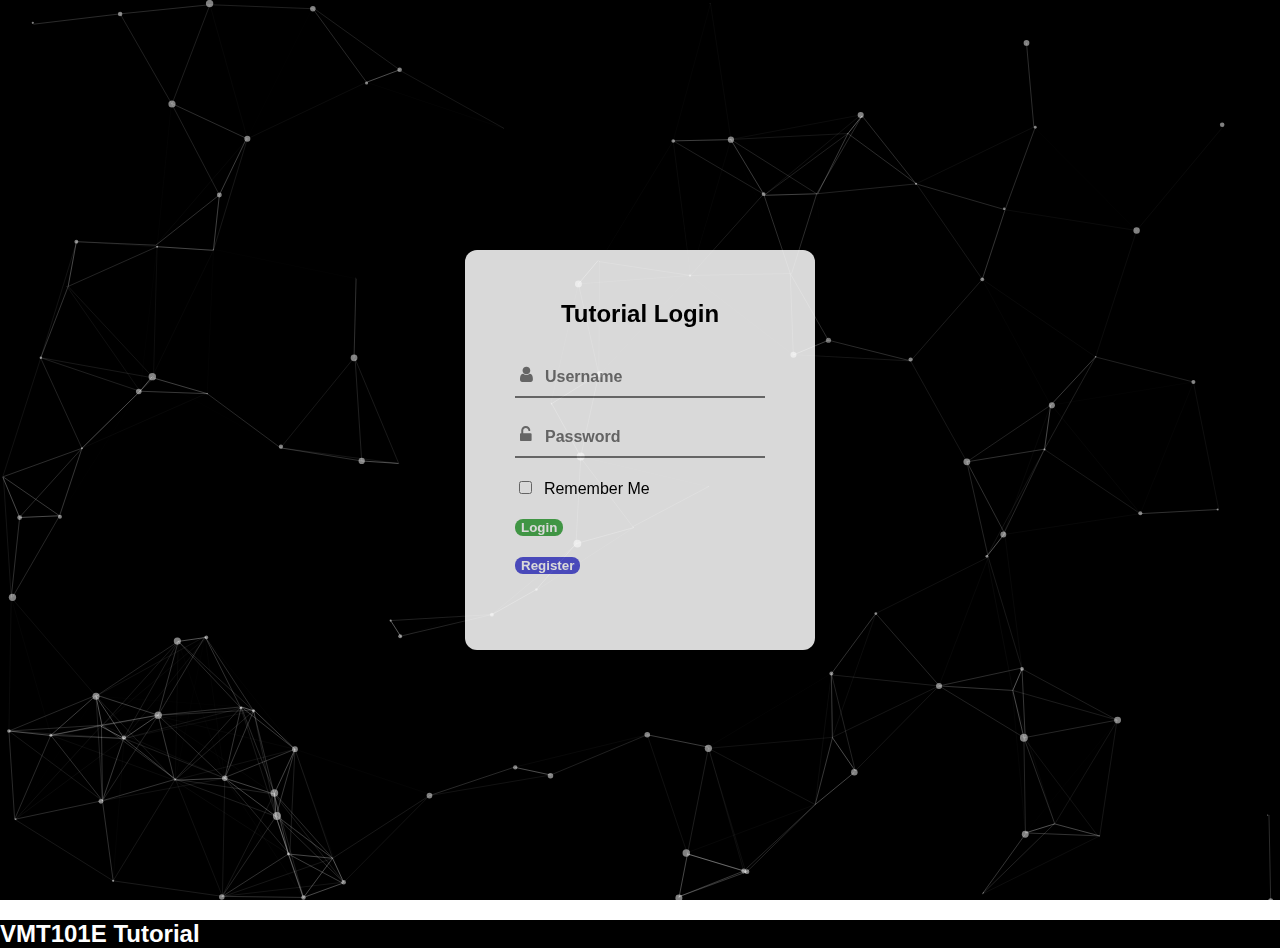
<file: index.html>
<!DOCTYPE html>
<html lang="en">

<head>
    <meta charset="UTF-8" />
    <meta name="viewport" content="width=device-width, initial-scale=1.0" />
    <link rel="stylesheet" href="https://stackpath.bootstrapcdn.com/bootstrap/4.1.3/css/bootstrap.min.css" integrity="sha384-MCw98/SFnGE8fJT3GXwEOngsV7Zt27NXFoaoApmYm81iuXoPkFOJwJ8ERdknLPMO" crossorigin="anonymous">
    <link rel="stylesheet" href="https://stackpath.bootstrapcdn.com/font-awesome/4.7.0/css/font-awesome.min.css" integrity="sha384-wvfXpqpZZVQGK6TAh5PVlGOfQNHSoD2xbE+QkPxCAFlNEevoEH3Sl0sibVcOQVnN" crossorigin="anonymous">
    <link rel="stylesheet" href="css/global.css">
    <script>
      if(localStorage.getItem('rememberMe') == 1) {
        location.href = 'home.html';
      }
    </script>
    <title>Tutorial</title>
</head>

<body>
    <div id="particles-js" class="container-fluid"></div>
    <h2 class="vmt text-center font-weight-bold">VMT101E Tutorial</h2>
    <div class="form">
       <form>
         <h2>Tutorial Login</h2>
         <div id="error"></div>
         <div class="input-box">
           <i class="fa fa-user"></i>
           <input type="text" name="username" placeholder="Username" id="username" required>
         </div>
         <div class="input-box">
          <i class="fa fa-unlock-alt"></i>
          <input type="password" name="password" placeholder="Password" id="password" required>
        </div>
          <input type="checkbox" id="remember_me">&nbsp;&nbsp;Remember Me</input>
        <div class="input-box"> 
            <button type="button" class="btn1 btn btn-primary btn-block" onclick="login()">Login</button>
        </div>
        <div class="input-box"> 
            <button type="button" class="btn2 btn btn-primary btn-block" onclick="register()">Register</button>
        </div>
       </form>

</body>

<!-- JavaScripts -->
<script src="https://code.jquery.com/jquery-3.3.1.slim.min.js" integrity="sha384-q8i/X+965DzO0rT7abK41JStQIAqVgRVzpbzo5smXKp4YfRvH+8abtTE1Pi6jizo" crossorigin="anonymous"></script>
<script src="https://cdnjs.cloudflare.com/ajax/libs/popper.js/1.14.3/umd/popper.min.js" integrity="sha384-ZMP7rVo3mIykV+2+9J3UJ46jBk0WLaUAdn689aCwoqbBJiSnjAK/l8WvCWPIPm49" crossorigin="anonymous"></script>
<script src="https://stackpath.bootstrapcdn.com/bootstrap/4.1.3/js/bootstrap.min.js" integrity="sha384-ChfqqxuZUCnJSK3+MXmPNIyE6ZbWh2IMqE241rYiqJxyMiZ6OW/JmZQ5stwEULTy" crossorigin="anonymous"></script>
<script type="text/javascript" src="js/authentication.js"></script>
<script type="text/javascript" src="js/particles.js"></script>
<script type="text/javascript" src="js/app.js"></script>

</html>
</file>
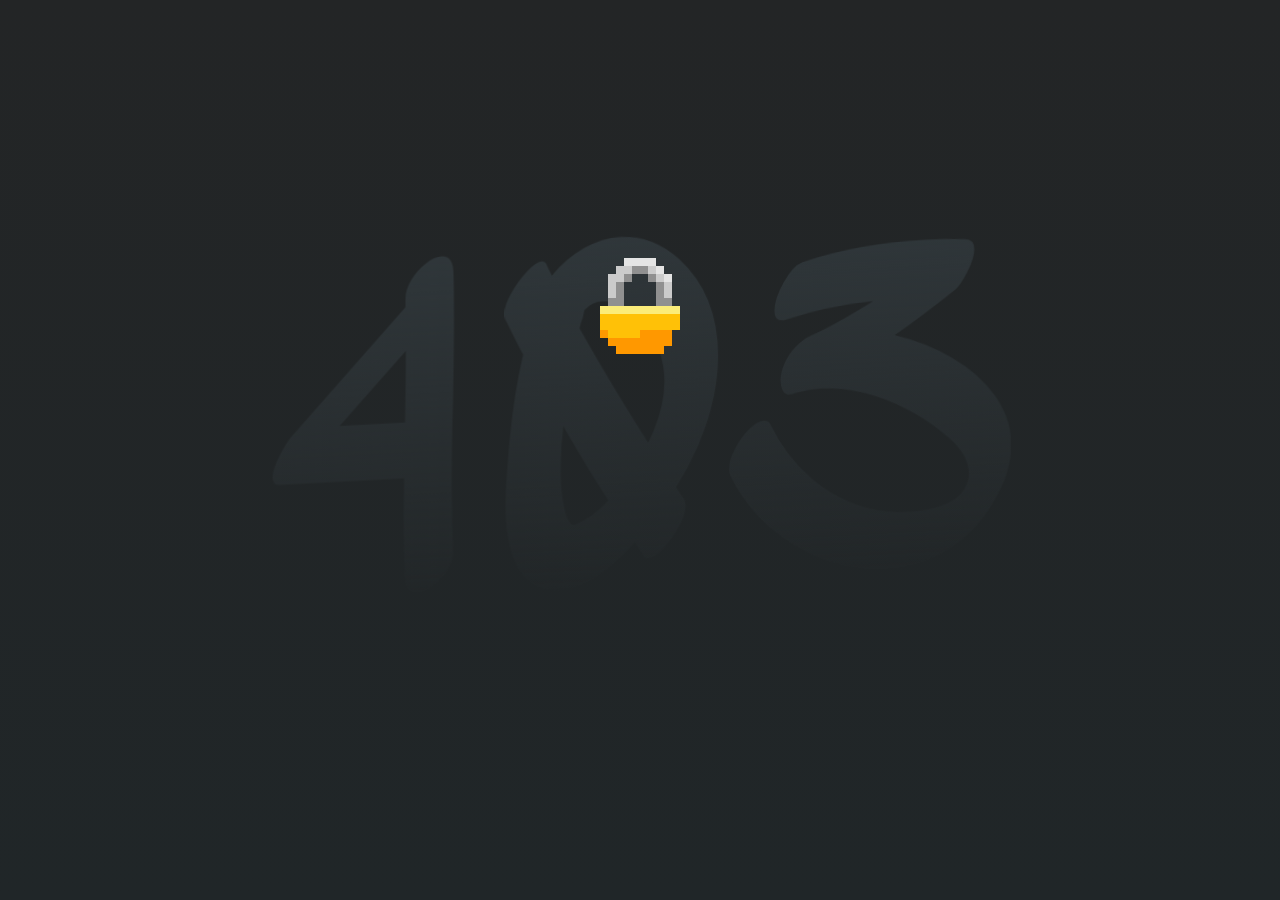
<file: error403.html>
<!DOCTYPE html>
<html lang="en">
<head>
    <meta charset="UTF-8">
    <meta name="viewport" content="width=device-width, initial-scale=1.0">
    <link rel="stylesheet" href="css/error-style.css">
    <title>Document</title>
</head>
<body>
    <div class="scene">
        <div class="overlay"></div>
        <div class="overlay"></div>
        <div class="overlay"></div>
        <div class="overlay"></div>
        <span class="bg-403">403</span>
        <div class="text">
          <span class="hero-text"></span>
          <span class="msg">can't let <span>you</span> in.</span>
          <span class="support">
            <span>unexpected?</span>
            <a href="mailto:iqraramin@student.usm.my" target="_blank">contact support</a>
          </span>
        </div>
        <div class="lock"></div>
      </div>
</body>
</html>
</file>
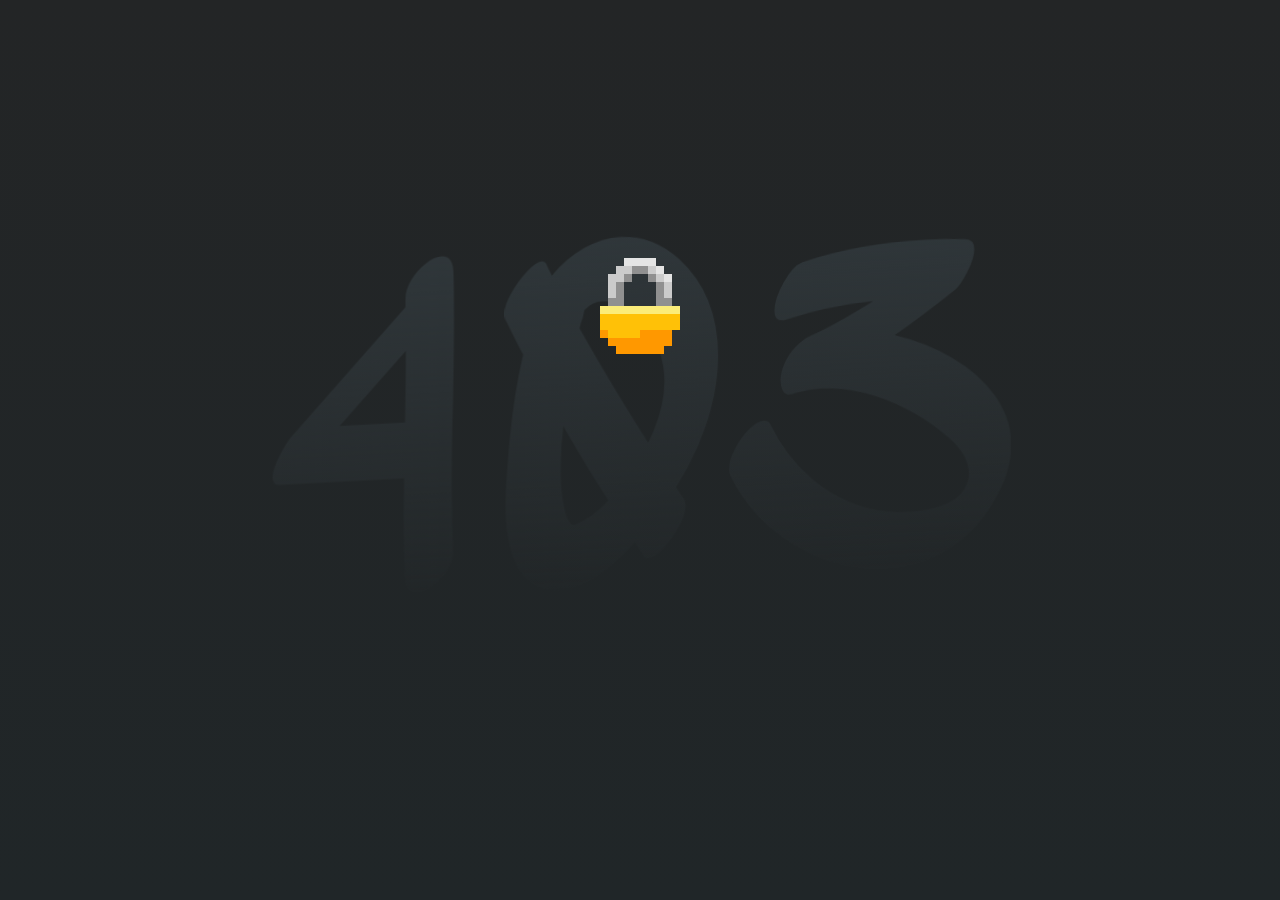
<file: home.html>
<!DOCTYPE html>
<html lang="en">
  <head>
    <link
      href="https://fonts.googleapis.com/css?family=Roboto+Condensed:300,300i,400,400i,700i"
      rel="stylesheet"
    />
    <link rel="stylesheet" href="css/bootstrap.min.css" />
    <link rel="stylesheet" href="css/style.css" />
    <title>Split</title>
    <script>
        if(localStorage.getItem('myUser') == null) {
            location.href = 'error403.html';
        }
    </script>
  </head>
  <body>
    <div class="content-container">
      <div id="splitlayout" class="splitlayout">
        <div class="intro">
          <div class="side side-left">
            <div class="intro-content">
              <div class="profile">
                <img src="images/HTML5.png" alt="profile1" />
              </div>
              <br /><br />
              <h1><span>HTML </span><span>Markup Language</span></h1>
            </div>
            <div class="overlay"></div>
          </div>
          <div class="side side-right">
            <div class="logout">
                <label>Logged in as:</label> 
                <b><label id="user"></label>&nbsp;</b></label>(<a href="index.html" id="logout">LOGOUT</a>)
            </div>
            <div class="intro-content">
              <div class="profile">
                <img src="images/JS.png" alt="profile2" />
              </div>
              <br /><br />
              <h1><span>JavaScript</span><span>Scripting Language</span></h1>
            </div>
            <div class="overlay"></div>
          </div>
        </div>
        <!-- /intro -->
        <div class="page page-right">
          <div class="page-inner">
            <section id="js">
              <h2>Scripting Language</h2>
              <p>
                <b>JavaScript</b>, often abbreviated as <b>JS</b>, is a <i>scripting language</i>
                that conforms to the ECMAScript specification. JavaScript is
                high-level, often just-in-time compiled, and multi-paradigm. It
                has curly-bracket syntax, dynamic typing, prototype-based
                object-orientation, and first-class functions. (<a
                  href="https://en.wikipedia.org/wiki/JavaScript"
                  target="_blank"
                  >wikipedia</a
                >)
              </p>
              <br/>
              <div class="iframe-container">
                <iframe
                  class="responsive-iframe"
                  src="https://www.youtube.com/embed/OSWppEa2Zac"
                ></iframe>
              </div>
              <br/>


            </section>
          </div>
          <!-- /page-inner -->
        </div>
        <!-- /page-right -->
        <div class="page page-left">
          <div class="page-inner">
            <section>
              <h2>Markup Language</h2>
              <p>
                <b>Hypertext Markup Language</b> (<b>HTML</b>) is the standard <i>markup language</i> 
                for documents designed to be displayed in a web browser. It can
                be assisted by technologies such as Cascading Style Sheets (CSS)
                and scripting languages such as JavaScript. (<a
                  href="https://en.wikipedia.org/wiki/HTML"
                  target="_blank"
                  >wikipedia</a
                >)
              </p>
              <br />
              <div class="iframe-container">
                <iframe
                  class="responsive-iframe"
                  src="https://www.youtube.com/embed/u0OeZfIfBRI"
                ></iframe>
              </div>
              <br />
              <p>
                HTML has many versions before the final release (HTML5), they
                are listed in the following table with their release date:
              </p>
              <div class="table-responsive">
                <table class="table table-sm">
                  <thead class="thead-dark">
                    <tr>
                      <th scope="col">#</th>
                      <th scope="col">Version</th>
                      <th scope="col">Year</th>
                    </tr>
                  </thead>
                  <tbody>
                    <tr>
                      <th scope="row">1</th>
                      <td>HTML 1.0</td>
                      <td>1993</td>
                    </tr>
                    <tr>
                      <th scope="row">2</th>
                      <td>HTML 2.0</td>
                      <td>1995</td>
                    </tr>
                    <tr>
                      <th scope="row">3</th>
                      <td>HTML 3.0</td>
                      <td>1997</td>
                    </tr>
                    <tr>
                      <th scope="row">4</th>
                      <td>HTML 4.0</td>
                      <td>1998</td>
                    </tr>
                    <tr>
                      <th scope="row">5</th>
                      <td>XHTML</td>
                      <td>2000</td>
                    </tr>
                    <tr>
                      <th scope="row">6</th>
                      <td>HTML5</td>
                      <td>2014</td>
                    </tr>
                  </tbody>
                </table>
              </div>
              <p>
                Although HTML5 is out for a very long time there are still some
                developers who are using older versions because it is continent
                to them. The following are the advantages of HTML5:
              </p>
              <ul>
                <li>It promotes Accessibility.</li>
                <li>It provides support for both Video and Audio.</li>
                <li>It eliminates the need for Cut and Paste with the doctype.</li>
                <li>It allows for Improved Interactions.</li>
                <li>It also allows for Game Development.</li>
            </ul>
            </section>
          </div>
          <!-- /page-inner -->
        </div>
        <!-- /page-left -->
        <a href="#" class="back back-right" title="back to intro">&rarr;</a>
        <a href="#" class="back back-left" title="back to intro">&larr;</a>
      </div>
      <!-- /splitlayout -->
    </div>
    <!-- /container -->

    <!-- JavaScript -->
    <script src="https://ajax.googleapis.com/ajax/libs/jquery/3.3.1/jquery.min.js"></script>
    <script>
      $(document).ready(function () {
        $(".side-left .intro-content").click(function () {
          $(".splitlayout").addClass("open-left");
          $(".splitlayout").removeClass("close-right reset-layout");
        });

        $(".back-right").click(function () {
          $(".splitlayout").removeClass("open-left");
          $(".splitlayout").addClass("close-left reset-layout");
        });

        $(".side-right .intro-content").click(function () {
          $(".splitlayout").addClass("open-right");
          $(".splitlayout").removeClass("close-left reset-layout");
          $(".logout").hide();
        });

        $(".back-left").click(function () {
          $(".splitlayout").removeClass("open-right");
          $(".splitlayout").addClass("close-right reset-layout");
          $(".logout").show();
        });
      });

      var loggedInUser = document.getElementById('user');
        user = localStorage.getItem('myUser');
        console.log(user)
        loggedInUser.innerText = user

      var logoutLink = document.getElementById('logout');
      logoutLink.onclick = function () {
          localStorage.removeItem('rememberMe');
      }
    </script>
  </body>
</html>
</file>
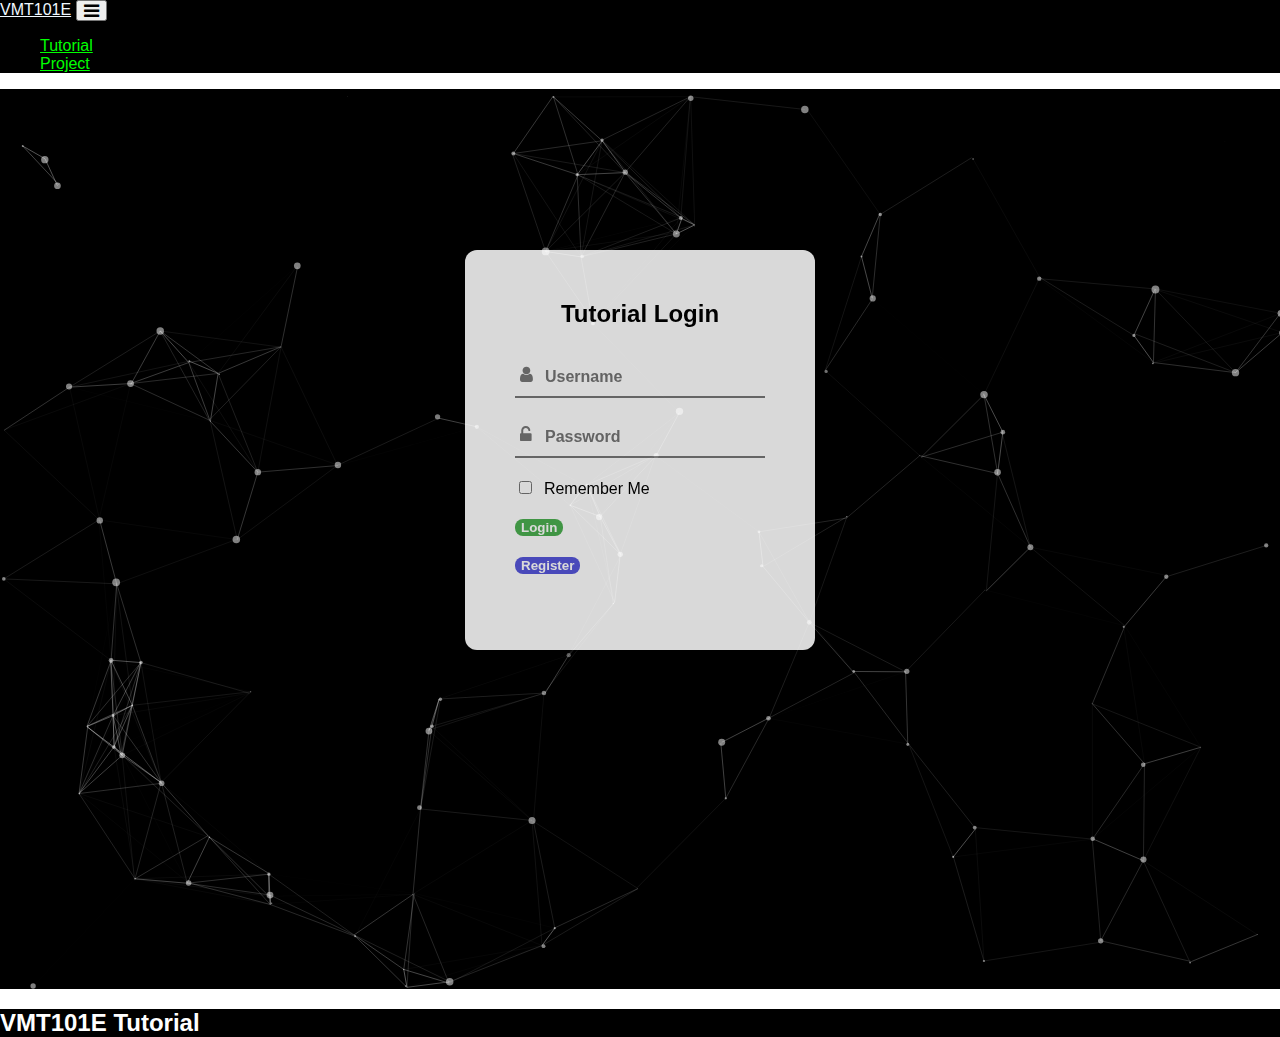
<file: login.html>
<!DOCTYPE html>
<html lang="en">

<head>
    <meta charset="UTF-8" />
    <meta name="viewport" content="width=device-width, initial-scale=1.0" />
    <link rel="stylesheet" href="https://stackpath.bootstrapcdn.com/bootstrap/4.1.3/css/bootstrap.min.css" integrity="sha384-MCw98/SFnGE8fJT3GXwEOngsV7Zt27NXFoaoApmYm81iuXoPkFOJwJ8ERdknLPMO" crossorigin="anonymous">
    <link rel="stylesheet" href="https://stackpath.bootstrapcdn.com/font-awesome/4.7.0/css/font-awesome.min.css" integrity="sha384-wvfXpqpZZVQGK6TAh5PVlGOfQNHSoD2xbE+QkPxCAFlNEevoEH3Sl0sibVcOQVnN" crossorigin="anonymous">
    <link rel="stylesheet" href="css/loginStyle.css">
    <link rel="stylesheet" href="css/indexStyle.css">
    <script>
      if(localStorage.getItem('rememberMe') == 1) {
        location.href = 'tutorial.html';
      }
    </script>
    <title>Tutorial</title>
</head>

<body>
  <nav class="navbar navbar-expand-sm navbar-custom">
    <a class="navbar-brand" href="index.html">VMT101E</a>
    <button
      class="navbar-toggler"
      type="button"
      data-toggle="collapse"
      data-target="#navbarSupportedContent"
      aria-controls="navbarSupportedContent"
      aria-expanded="false"
      aria-label="Toggle navigation"
    >
      <span class="fa fa-bars fa-lg py-1 text-white"></span>
    </button>

    <div class="collapse navbar-collapse" id="navbarSupportedContent">
      <ul class="navbar-nav mr-auto">
        <li class="nav-item">
          <a class="nav-link" href="login.html"
            >Tutorial</a
          >
        </li>
        <li class="nav-item">
          <a class="nav-link" href="project.html">Project</a>
        </li>
    </div>
  </nav>
    <div id="particles-js" class="container-fluid"></div>
    <h2 class="vmt text-center font-weight-bold">VMT101E Tutorial</h2>
    <div class="form">
       <form>
         <h2>Tutorial Login</h2>
         <div id="error"></div>
         <div class="input-box">
           <i class="fa fa-user"></i>
           <input type="text" name="username" placeholder="Username" id="username" required>
         </div>
         <div class="input-box">
          <i class="fa fa-unlock-alt"></i>
          <input type="password" name="password" placeholder="Password" id="password" required>
        </div>
        <div class="remem_class" onclick="checkbox = document.getElementById('remember_me').checked; console.log(checkbox); checkbox == false ? checkbox.false : checkbox.true">
          <input type="checkbox" id="remember_me">&nbsp;&nbsp;Remember Me</input>
        </div>
        <div class="input-box"> 
            <button type="button" class="btn1 btn btn-primary btn-block" onclick="login()">Login</button>
        </div>
        <div class="input-box"> 
            <button type="button" class="btn2 btn btn-primary btn-block" onclick="register()">Register</button>
        </div>
       </form>
</body>

<!-- JavaScripts -->
<script src="https://code.jquery.com/jquery-3.3.1.slim.min.js" integrity="sha384-q8i/X+965DzO0rT7abK41JStQIAqVgRVzpbzo5smXKp4YfRvH+8abtTE1Pi6jizo" crossorigin="anonymous"></script>
<script src="https://cdnjs.cloudflare.com/ajax/libs/popper.js/1.14.3/umd/popper.min.js" integrity="sha384-ZMP7rVo3mIykV+2+9J3UJ46jBk0WLaUAdn689aCwoqbBJiSnjAK/l8WvCWPIPm49" crossorigin="anonymous"></script>
<script src="https://stackpath.bootstrapcdn.com/bootstrap/4.1.3/js/bootstrap.min.js" integrity="sha384-ChfqqxuZUCnJSK3+MXmPNIyE6ZbWh2IMqE241rYiqJxyMiZ6OW/JmZQ5stwEULTy" crossorigin="anonymous"></script>
<script type="text/javascript" src="js/authentication.js"></script>
<script type="text/javascript" src="js/particles.js"></script>
<script type="text/javascript" src="js/app.js"></script>
</html>
</file>
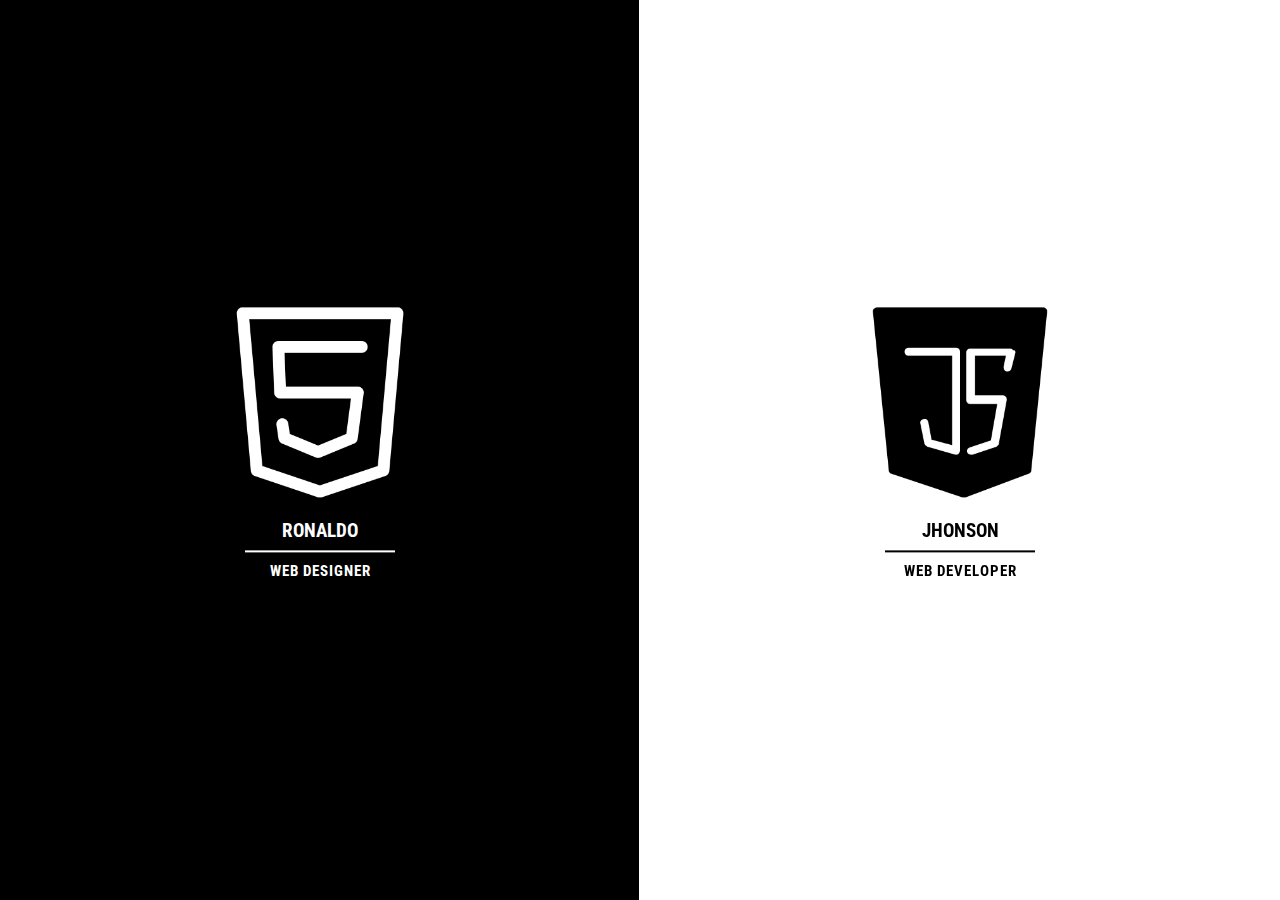
<file: split.html>
<!DOCTYPE html>
<html lang="en">
  <head>
    <link
      href="https://fonts.googleapis.com/css?family=Roboto+Condensed:300,300i,400,400i,700i"
      rel="stylesheet"
    />
	<link rel="stylesheet" href="css/style.css">
    <title>Split</title>
    <style></style>
  </head>
  <body>
    <div class="container">
      <div id="splitlayout" class="splitlayout">
        <div class="intro">
          <div class="side side-left">
            <div class="intro-content">
              <div class="profile">
                <img src="images/HTML5.png" alt="profile1" />
              </div>
              <br /><br />
              <h1><span>RONALDO </span><span>WEB DESIGNER</span></h1>
            </div>
            <div class="overlay"></div>
          </div>
          <div class="side side-right">
            <div class="intro-content">
              <div class="profile">
                <img src="images/JS.png" alt="profile2" />
              </div>
              <br /><br />
              <h1><span>JHONSON</span><span>WEB DEVELOPER</span></h1>
            </div>
            <div class="overlay"></div>
          </div>
        </div>
        <!-- /intro -->
        <div class="page page-right">
          <div class="page-inner">
            <section>
              <h2>WEB DEVELOPMENT</h2>    
            </section>
          </div>
          <!-- /page-inner -->
        </div>
        <!-- /page-right -->
        <div class="page page-left">
          <div class="page-inner">
            <section>
              <h2>WEB DESIGN</h2>
            </section>
          </div>
          <!-- /page-inner -->
        </div>
        <!-- /page-left -->
        <a href="#" class="back back-right" title="back to intro">&rarr;</a>
        <a href="#" class="back back-left" title="back to intro">&larr;</a>
      </div>
      <!-- /splitlayout -->
    </div>
    <!-- /container -->

    <script src="https://ajax.googleapis.com/ajax/libs/jquery/3.3.1/jquery.min.js"></script>
    <script>
      $(document).ready(function () {
        $(".side-left .intro-content").click(function () {
          $(".splitlayout").addClass("open-left");
          $(".splitlayout").removeClass("close-right reset-layout");
        });

        $(".back-right").click(function () {
          $(".splitlayout").removeClass("open-left");
          $(".splitlayout").addClass("close-left reset-layout");
        });

        $(".side-right .intro-content").click(function () {
          $(".splitlayout").addClass("open-right");
          $(".splitlayout").removeClass("close-left reset-layout");
        });

        $(".back-left").click(function () {
          $(".splitlayout").removeClass("open-right");
          $(".splitlayout").addClass("close-right reset-layout");
        });
      });
    </script>
  </body>
</html>
</file>
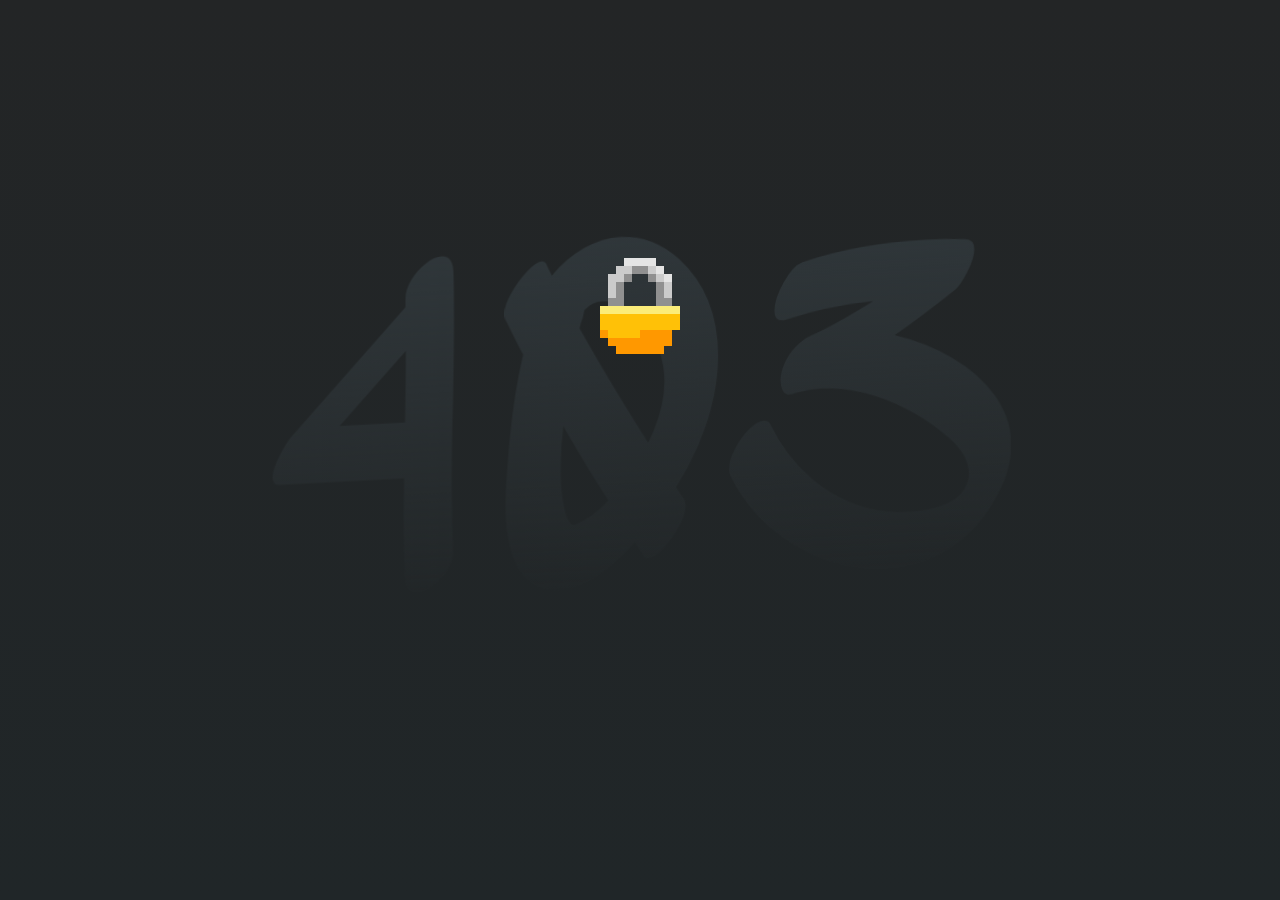
<file: tutorial.html>
<!DOCTYPE html>
<html lang="en">
  <head>
    <link
      href="https://fonts.googleapis.com/css?family=Roboto+Condensed:300,300i,400,400i,700i"
      rel="stylesheet"
    />
    <link rel="stylesheet" href="css/bootstrap.min.css" />
    <link rel="stylesheet" href="css/tutorialStyle.css" />
    <link rel="stylesheet" href="css/indexStyle.css">
    <title>Tutorial</title>
    <script>
        if(localStorage.getItem('myUser') == null) {
            location.href = 'error403.html';
        }
    </script>
  </head>
  <body>
    <nav class="navbar navbar-expand-sm navbar-custom">
      <a class="navbar-brand" href="index.html">VMT101E</a>
      <button
        class="navbar-toggler"
        type="button"
        data-toggle="collapse"
        data-target="#navbarSupportedContent"
        aria-controls="navbarSupportedContent"
        aria-expanded="false"
        aria-label="Toggle navigation"
      >
        <span class="fa fa-bars fa-lg py-1 text-white"></span>
      </button>

      <div class="collapse navbar-collapse" id="navbarSupportedContent">
        <ul class="navbar-nav mr-auto">
          <li class="nav-item">
            <a class="nav-link" href="login.html"
              >Tutorial</a
            >
          </li>
          <li class="nav-item">
            <a class="nav-link" href="project.html">Project</a>
          </li>
      </div>
    </nav>
    <div class="content-container">
      <div id="splitlayout" class="splitlayout">
        <div class="intro">
          <div class="side side-left">
            <div class="intro-content">
              <div class="profile">
                <img src="images/HTML5.png" alt="profile1" />
              </div>
              <br /><br />
              <h1><span>HTML</span><span></span></h1><span><p style="font-size: 2em;">This section contains answers for HTML5 Tutorial.</p></span>
            </div>
            <div class="overlay"></div>
          </div>
          <div class="side side-right">
            <div class="logout">
                <label>Logged in as:</label> 
                <b><label id="user"></label>&nbsp;</b></label>(<a href="login.html" id="logout">LOGOUT</a>)
            </div>
            <div class="intro-content">
              <div class="profile">
                <img src="images/JS.png" alt="profile2" />
              </div>
              <br /><br />
              <h1><span>JavaScript</span><span></span></h1><span><p style="font-size: 1.9em;">This section contains answers for JavaScript Tutorial.</p></span>
            </div>
            <div class="overlay"></div>
          </div>
        </div>
        <!-- /intro -->
        <div class="page page-right">
          <div class="page-inner" id="page-right-inner">
            <section id="js">
              <h2>JavaScript</h2>
                <p>
                  <b>JavaScript</b>, often abbreviated as <b>JS</b>, is a
                  <i>scripting language</i> that conforms to the ECMAScript specification.
                  JavaScript is high-level, often just-in-time compiled, and multi-paradigm. It
                  has curly-bracket syntax, dynamic typing, prototype-based object-orientation,
                  and first-class functions. (<a
                    href="https://en.wikipedia.org/wiki/JavaScript"
                    target="_blank"
                    >wikipedia</a
                  >)
                </p>
                <p>Here is short video explaining JavaScript:</p>
                <div class="iframe-container">
                  <iframe
                    class="responsive-iframe"
                    src="https://www.youtube.com/embed/OSWppEa2Zac"
                  ></iframe>
                </div>
                <br />
                <p>
                  Lets play a small guessing game using <b>JavaScript</b>. You need to guess a
                  number from <em>1 - 10</em> and I will tell you if you guessed it correctly or
                  not. Remember that you have only <em><b>5 tries</b></em> to guess correct
                  number. (<a href="JavaScript/guessGame.js" target="_blank">JS Code</a>)
                </p>
                <div class="form-group game justify-content-center" id="game">
                  <p>Enter a Guess:</p>
                  <div class="row">
                    <div class="col-9">
                      <input
                        class="form-control guessField"
                        type="text"
                        id="guessField"
                        autocomplete="off"
                      />
                    </div>
                    <div class="col-3">
                      <input
                        type="submit"
                        class="guessSubmit btn btn-primary"
                        id="guessSubmit"
                        value="Guess"
                        style="width: 100%"
                      />
                    </div>
                  </div>

                  <div class="resultParas" id="resultParas">
                    <p class="guesses" id="guesses"></p>
                    <p class="lastResult" id="lastResult"></p>
                    <p class="lowOrHi" id="lowOrHi"></p>
                  </div>
                </div>
            </section>
          </div>
          <!-- /page-inner -->
        </div>
        <!-- /page-right -->
        <div class="page page-left">
          <div class="page-inner">
            <section id="html5">
              <h2>HTML5</h2>
              <p>
                <b>Hypertext Markup Language</b> (<b>HTML</b>) is the standard
                <i>markup language</i> for documents designed to be displayed in a web
                browser. It can be assisted by technologies such as Cascading Style Sheets
                (CSS) and scripting languages such as JavaScript. (<a
                  href="https://en.wikipedia.org/wiki/HTML"
                  target="_blank"
                  >wikipedia</a
                >)
              </p>
              <p>Here is short video explaining HTML:</p>
              <div class="iframe-container">
                <iframe
                  class="responsive-iframe"
                  src="https://www.youtube.com/embed/u0OeZfIfBRI"
                ></iframe>
              </div>
              <br />
              <p>
                HTML has many <b>versions</b> before the final release (HTML5), they are
                listed in the following table with their <b>release date</b>:
              </p>
              <div class="table-responsive">
                <table class="table table-sm">
                  <thead class="thead-dark">
                    <tr>
                      <th scope="col">#</th>
                      <th scope="col">Version</th>
                      <th scope="col">Year</th>
                    </tr>
                  </thead>
                  <tbody>
                    <tr>
                      <th scope="row">1</th>
                      <td>HTML 1.0</td>
                      <td>1993</td>
                    </tr>
                    <tr>
                      <th scope="row">2</th>
                      <td>HTML 2.0</td>
                      <td>1995</td>
                    </tr>
                    <tr>
                      <th scope="row">3</th>
                      <td>HTML 3.0</td>
                      <td>1997</td>
                    </tr>
                    <tr>
                      <th scope="row">4</th>
                      <td>HTML 4.0</td>
                      <td>1998</td>
                    </tr>
                    <tr>
                      <th scope="row">5</th>
                      <td>XHTML</td>
                      <td>2000</td>
                    </tr>
                    <tr>
                      <th scope="row">6</th>
                      <td>HTML5</td>
                      <td>2014</td>
                    </tr>
                  </tbody>
                </table>
              </div>
              <p>
                Although HTML5 is out for a very long time there are still some developers who
                are using older versions because it is continent to them. The following are
                the <b>advantages</b> of HTML5:
              </p>
              <ul>
                <li>It promotes Accessibility.</li>
                <li>It provides support for both Video and Audio.</li>
                <li>It eliminates the need for Cut and Paste with the doctype.</li>
                <li>It allows for Improved Interactions.</li>
                <li>It also allows for Game Development.</li>
              </ul>
            </section>
          </div>
          <!-- /page-inner -->
        </div>
        <!-- /page-left -->
        <a href="#" class="back back-right" title="back to intro">&rarr;</a>
        <a href="#" class="back back-left" title="back to intro">&larr;</a>
      </div>
      <!-- /splitlayout -->
    </div>
    <!-- /container -->

    <!-- JavaScript -->
    <script src="https://ajax.googleapis.com/ajax/libs/jquery/3.3.1/jquery.min.js"></script>
    <script src="JavaScript/guessGame.js"></script>
    <script>
      /*
        Script to hide and show certain content when click the icon and back options
      */
      $(document).ready(function () {
        $(".side-left .intro-content").click(function () {
          $(".splitlayout").addClass("open-left");
          $(".splitlayout").removeClass("close-right reset-layout");
        });

        $(".back-right").click(function () {
          $(".splitlayout").removeClass("open-left");
          $(".splitlayout").addClass("close-left reset-layout");
        });

        $(".side-right .intro-content").click(function () {
          $(".splitlayout").addClass("open-right");
          $(".splitlayout").removeClass("close-left reset-layout");
          $(".logout").hide();
        });

        $(".back-left").click(function () {
          $(".splitlayout").removeClass("open-right");
          $(".splitlayout").addClass("close-right reset-layout");
          $(".logout").show();
        });
      });

      /*
        Script to show user name
      */ 
      var loggedInUser = document.getElementById('user');
        user = localStorage.getItem('myUser');
        console.log(user)
        loggedInUser.innerText = user
      
      /*
        Script to logout user from system
      */
      var logoutLink = document.getElementById('logout');
      logoutLink.onclick = function () {
          localStorage.removeItem('rememberMe');
          localStorage.removeItem('myUser');
      }
    </script>
  </body>
</html>
</file>
<file: css/global.css>
/* html,body{ 
	width:100%;
	height:100%;
	background:#111;
}

.form-container {
	position: absolute;
	top: 25vh;
	background: aliceblue;
	padding: 20px;
	border-radius: 5px;
	opacity: 0.9;
}

*/

html,
body {
  margin: 0;
  padding: 0;
  width: 100%;
  height: 100%;
  font-family: "Poppins", sans-serif;
}

.bg {
  background: url(images/bg.jpg);
  background-size: cover;
  background-repeat: no-repeat;
  min-height: 100vh;
}

.form {
  position: absolute;
  top: 50%;
  left: 50%;
  transform: translate(-50%, -50%);
  width: 350px;
  min-height: 400px;
  background: white;
  box-shadow: 0 15px 50px rgba(0, 0, 0, 0.5);
  padding: 50px;
  box-sizing: border-box;
  border-radius: 12px;
  opacity: 0.85;
}

.form h2 {
  color: #000;
  margin: 0 0 30px;
  padding: 0;
  text-align: center;
  font-weight: bold;
}

.form .input-box {
  position: relative;
  margin: 20px 0;
}

.form .input-box input {
  width: 100%;
  font-size: 16px;
  border: none;
  border-bottom: 2px solid #777;
  outline: none;
  padding: 10px;
  padding-left: 30px;
  box-sizing: border-box;
  font-weight: 700;
  color: #777;
}

.form input[type="checkbox"] {
  text-align: left;
}

.form .input-box input:focus,
.form .input-box input:valid {
  border-bottom-color: #5656db;
}

.form .input-box .fa {
  position: absolute;
  top: 8px;
  left: 5px;
  font-size: 18px;
  color: #777;
}

.btn1 {
  border: none;
  cursor: pointer;
  background: #4CAF50;
  color: #fff;
  font-weight: bold;
  transition: 0.5s;
  border-radius: 8px;
}

.btn1:hover {
  background: #206622;
}

.btn2 {
  border: none;
  cursor: pointer;
  background: #5656db;
  color: #fff;
  font-weight: bold;
  transition: 0.5s;
  border-radius: 8px;
}

.btn2:hover,
.form a:hover {
  background: #3030ce;
}

#error {
  color: tomato;
}

#particles-js {
  width: 100%;
  height: 100%;
  background-color: black;
  background-image: url("");
  background-size: cover;
  background-position: 50% 50%;
  background-repeat: no-repeat;
}

.vmt {
  color: white;
  background: black;
}
@media (max-width: 767px) {
  .form {
    left: 50%;
  }
}
</file>
<file: css/error-style.css>
@import url('https://fonts.googleapis.com/css?family=IBM+Plex+Mono|Sedgwick+Ave+Display');

:root {
  --font-display: 'Sedgwick Ave Display';
  --font-sans-serif: 'IBM Plex Mono';
  --box-shadow: 0px 21px 34px 0px rgba(0, 0, 0, 0.89);
  --color-bg: linear-gradient(to bottom, rgba(35,37,38,1) 0%,rgba(32,38,40,1) 100%);
  --scene-width: 400px;
  --scene-height: 400px;
  --delay-base: 500ms;
  --delay-added: 100ms;
  --acc-back: cubic-bezier(0.390, 0.575, 0.565, 1.000);
}

*,
*:before,
*:after{
  box-sizing:border-box;
  -webkit-tap-highlight-color: rgba(255,255,255,0);
}

body{
  width: 100vw; height: 100vh;
  margin: 0;
  padding: 0;
  background: var(--color-bg);
  display: flex;
  align-items: center;
  justify-content: center;
  color: #fff;
  overflow: hidden;
}

.scene{
  position: relative;
  width: var(--scene-width);
  height: var(--scene-height);
  transition: transform 600ms var(--acc-back);
  display: flex;
  align-items: center;
}

.scene:hover{
  transform: scale(.98) skewY(-1deg);
}

.scene > *{
  transition: transform 600ms var(--acc-back);
}

.text{
  transition: transform 600ms var(--acc-back), opacity 100ms ease-in;
  height: inherit;
  width: 100%; 
  height: 100%;
  z-index: 7;
  position: relative;
  pointer-events: none;
}

.scene:hover .text{
  opacity: 1;
  transform: scale(.91);
}

@keyframes popInImg{
  0%{
    transform: skewY(5deg) scaleX(.89) scaleY(.89);
    opacity: 0;
  }
  100%{
    opacity: 1;    
  }
}

.text span{
  display: block;
  font-family: var(--font-sans-serif);
  text-align: center;
  text-shadow: var(--box-shadow);
  animation: popIn 600ms var(--acc-back) 1 forwards;
  opacity: 0;
}

@keyframes popIn{
  0%,13%{
    transform: scaleX(.89) scaleY(.75);
    opacity: 0;
  }
  100%{

    opacity: 1;    
  }
}

.bg-403{
  font-size: 440px;
  font-family: var(--font-display);
  animation-delay: calc(var(--delay-base) + 2 * var(--delay-added));
  z-index: 0;
  background: linear-gradient(to top, rgba(32,38,40,0) 25%,rgba(49,57,61,1) 100%);
  -webkit-background-clip: text;
  -webkit-text-fill-color: transparent;
  transform: translateX(-25%) translateZ(-100px) skewY(-3deg);
  position: absolute;
  pointer-events: none;
  transition: transform 1200ms var(--acc-back);
}

.msg{
  bottom: -38px; right: -21px;
  font-size: 34px;
  animation-delay: calc(var(--delay-base) + 3 * var(--delay-added));
  color: #8b8b8b;
  margin-top: 144px;
  letter-spacing: 2px;
}

.msg span{
  transform: skewX(-13deg);
  display: inline-block;
  color: #fff;
  letter-spacing: -1px;
}

.support{
  bottom: -50px; right: -21px;
  font-size: 21px;
  animation-delay: calc(var(--delay-base) + 4 * var(--delay-added)); 
  display: block;
  margin-top: 89px;
  color: #686a6b;
}

.support span{
  margin-bottom: 5px;
}

.support a{
  display: inline-block;
  color: #b2b3b4;
  text-decoration: none;
  pointer-events: initial;
}

.support a:after{
  content: '';
  width: 110%; margin-left: -5%;
  height: 5px;
  display: block;
  background: #fff;
  opacity: .55;
  margin-top: 13px;
  outline: 1px solid transparent;
}

.support a:hover:after{
   opacity: 1;
}

.support a:focus,
.support a:active{
  outline: none;
}

@media screen and (max-width: 539px){
  
}

.overlay{
  display: block;
  position: absolute;
  cursor: pointer;
  width: 50%;
  height: 50%;
  z-index: 1;
  transform: translateZ(34px);
}

.overlay:nth-of-type(1){
  left: 0;
  top: 0;
}

.overlay:nth-of-type(2){
  right: 0;
  top: 0;
}

.overlay:nth-of-type(3){
  bottom: 0;
  right: 0;
}

.overlay:nth-of-type(4){
  bottom: 0;
  left: 0;
}

.overlay:nth-of-type(1):hover ~ .lock,
.overlay:nth-of-type(1):focus ~ .lock{
  transform-origin: right top;
  transform:  translateY(-3px) translateX(5px) rotateX(-13deg) rotateY(3deg) rotateZ(-2deg) translateZ(0) scale(.89);
}

.overlay:nth-of-type(1):hover ~ .bg-403,
.overlay:nth-of-type(1):focus ~ .bg-403{
  transform: translateX(-27%) skewY(-3deg) rotateX(-13deg) rotateY(3deg) translateZ(-100px) scale(.89);
}

.overlay:nth-of-type(2):hover ~ .lock,
.overlay:nth-of-type(2):focus ~ .lock{
  transform-origin: left top;
  transform: translateY(-3px) translateX(5px) rotateX(13deg) rotateY(3deg) rotateZ(2deg) translateZ(0) scale(1.03);
}

.overlay:nth-of-type(2):hover ~ .bg-403,
.overlay:nth-of-type(2):focus ~ .bg-403{
  transform: translateX(-21%) skewY(-3deg) rotateX(13deg) rotateY(3deg) translateZ(-100px);
}

.overlay:nth-of-type(3):hover ~ .lock,
.overlay:nth-of-type(3):focus ~ .lock{
  transform-origin: left bottom;
  transform: translateY(3px) translateX(-5px) rotateX(-13deg) rotateY(3deg) rotateZ(-2deg) translateZ() scale(.96);
}

.overlay:nth-of-type(3):hover ~ .bg-403,
.overlay:nth-of-type(3):focus ~ .bg-403{
  transform: translateX(-23%)  rotateX(-13deg) rotateY(3deg) translateZ(-100px);
}

.overlay:nth-of-type(4):hover ~ .lock,
.overlay:nth-of-type(4):focus ~ .lock{
  transform-origin: right bottom;
  transform: translateY(3px) translateX(5px) rotateX(-13deg) rotateY(-3deg) rotateZ(2deg) translateZ(0) scale(.89);
}

.overlay:nth-of-type(4):hover ~ .bg-403,
.overlay:nth-of-type(4):focus ~ .bg-403{
  transform: translateX(-19%) rotateX(-13deg) rotateY(-3deg) translateZ(-100px);
}

.lock{
  box-shadow: 32px 8px 0 0 #e4e4e4, 40px 8px 0 0 #e4e4e4, 48px 8px 0 0 #e4e4e4, 56px 8px 0 0 #e4e4e4, 24px 16px 0 0 #cbcbcb, 32px 16px 0 0 #cbcbcb, 40px 16px 0 0 #909090, 48px 16px 0 0 #909090, 56px 16px 0 0 #cbcbcb, 64px 16px 0 0 #e4e4e4, 16px 24px 0 0 #cbcbcb, 24px 24px 0 0 #cbcbcb, 32px 24px 0 0 #909090, 56px 24px 0 0 #909090, 64px 24px 0 0 #cbcbcb, 72px 24px 0 0 #e4e4e4, 16px 32px 0 0 #cbcbcb, 24px 32px 0 0 #909090, 64px 32px 0 0 #909090, 72px 32px 0 0 #cbcbcb, 16px 40px 0 0 #cbcbcb, 24px 40px 0 0 #909090, 64px 40px 0 0 #909090, 72px 40px 0 0 #cbcbcb, 16px 48px 0 0 #909090, 24px 48px 0 0 #909090, 64px 48px 0 0 #909090, 72px 48px 0 0 #909090, 8px 56px 0 0 #fbec79, 16px 56px 0 0 #fbec79, 24px 56px 0 0 #fbec79, 32px 56px 0 0 #fbec79, 40px 56px 0 0 #fbec79, 48px 56px 0 0 #fbec79, 56px 56px 0 0 #fbec79, 64px 56px 0 0 #fbec79, 72px 56px 0 0 #fbec79, 80px 56px 0 0 #fbec79, 8px 64px 0 0 #ffc107, 16px 64px 0 0 #ffc107, 24px 64px 0 0 #ffc107, 32px 64px 0 0 #ffc107, 40px 64px 0 0 #ffc107, 48px 64px 0 0 #ffc107, 56px 64px 0 0 #ffc107, 64px 64px 0 0 #ffc107, 72px 64px 0 0 #ffc107, 80px 64px 0 0 #ffc107, 8px 72px 0 0 #ffc107, 16px 72px 0 0 #ffc107, 24px 72px 0 0 #ffc107, 32px 72px 0 0 #ffc107, 40px 72px 0 0 #ffc107, 48px 72px 0 0 #ffc107, 56px 72px 0 0 #ffc107, 64px 72px 0 0 #ffc107, 72px 72px 0 0 #ffc107, 80px 72px 0 0 #ffc107, 8px 80px 0 0 #ff9800, 16px 80px 0 0 #ffc107, 24px 80px 0 0 #ffc107, 32px 80px 0 0 #ffc107, 40px 80px 0 0 #ffc107, 48px 80px 0 0 #ff9800, 56px 80px 0 0 #ff9800, 64px 80px 0 0 #ff9800, 72px 80px 0 0 #ff9800, 16px 88px 0 0 #ff9800, 24px 88px 0 0 #ff9800, 32px 88px 0 0 #ff9800, 40px 88px 0 0 #ff9800, 48px 88px 0 0 #ff9800, 56px 88px 0 0 #ff9800, 64px 88px 0 0 #ff9800, 72px 88px 0 0 #ff9800, 24px 96px 0 0 #ff9800, 32px 96px 0 0 #ff9800, 40px 96px 0 0 #ff9800, 48px 96px 0 0 #ff9800, 56px 96px 0 0 #ff9800, 64px 96px 0 0 #ff9800;
  height: 8px;
  width: 8px;
  position: absolute;
  left: calc(50% - 48px);
  top: 0;
  transform-style: preserve-3d;
  backface-visibility: hidden;
  pointer-events: none;
  outline: 1px solid transparent;
}
</file>
<file: css/loginStyle.css>
/* html,body{ 
	width:100%;
	height:100%;
	background:#111;
}

.form-container {
	position: absolute;
	top: 25vh;
	background: aliceblue;
	padding: 20px;
	border-radius: 5px;
	opacity: 0.9;
}

*/

html,
body {
  margin: 0;
  padding: 0;
  width: 100%;
  height: 100%;
  font-family: "Poppins", sans-serif;
}

.bg {
  background: url(images/bg.jpg);
  background-size: cover;
  background-repeat: no-repeat;
  min-height: 100vh;
}

.form {
  position: absolute;
  top: 50%;
  left: 50%;
  transform: translate(-50%, -50%);
  width: 350px;
  min-height: 400px;
  background: white;
  box-shadow: 0 15px 50px rgba(0, 0, 0, 0.5);
  padding: 50px;
  box-sizing: border-box;
  border-radius: 12px;
  opacity: 0.85;
}

.form h2 {
  color: #000;
  margin: 0 0 30px;
  padding: 0;
  text-align: center;
  font-weight: bold;
}

.form .input-box {
  position: relative;
  margin: 20px 0;
}

.form .input-box input {
  width: 100%;
  font-size: 16px;
  border: none;
  border-bottom: 2px solid #777;
  outline: none;
  padding: 10px;
  padding-left: 30px;
  box-sizing: border-box;
  font-weight: 700;
  color: #777;
}

.form input[type="checkbox"] {
  text-align: left;
}

.form .input-box input:focus,
.form .input-box input:valid {
  border-bottom-color: #5656db;
}

.form .input-box .fa {
  position: absolute;
  top: 8px;
  left: 5px;
  font-size: 18px;
  color: #777;
}

.btn1 {
  border: none;
  cursor: pointer;
  background: #4CAF50;
  color: #fff;
  font-weight: bold;
  transition: 0.5s;
  border-radius: 8px;
}

.btn1:hover {
  background: #206622;
}

.btn2 {
  border: none;
  cursor: pointer;
  background: #5656db;
  color: #fff;
  font-weight: bold;
  transition: 0.5s;
  border-radius: 8px;
}

.btn2:hover,
.form a:hover {
  background: #3030ce;
}

#error {
  color: tomato;
}

#particles-js {
  width: 100%;
  height: 100%;
  background-color: black;
  background-image: url("");
  background-size: cover;
  background-position: 50% 50%;
  background-repeat: no-repeat;
}

.vmt {
  color: white;
  background: black;
}

.lastResult {
  color: white;
  padding: 3px;
}

label {
  font-family: "Poppins", sans-serif; 
}

.center {
  position:absolute;
  top: 50%;
  right: 50%;
  transform: translate(-50%, -50%);
}

@media (max-width: 767px) {
  .form {
    left: 50%;
  }
}
</file>
<file: css/indexStyle.css>
body {
    font-family: "Roboto Condensed", sans-serif;
}

.navbar-custom {
    background-color: #000;
    z-index: 9999;
}

/* change the brand and text color */
.navbar-custom .navbar-brand,
.navbar-custom .navbar-text {
    color: aliceblue;
}

/* change the link color */
.navbar-custom .navbar-nav .nav-link {
    color:#00FF00;
}

/* change the color of active or hovered links */
.navbar-custom .nav-item.active .nav-link,
.navbar-custom .nav-item:hover .nav-link {
    color::#00FF00;
}

.navbar-custom .dropdown-item {
    color: #ffffff;
}

.navbar-custom .dropdown-item:hover,
.navbar-custom .dropdown-item:focus {
    color: #191919;
    background-color: #23cc23;
}
</file>
<file: css/style.css>
/* Reset */

*,
*:after,
*:before {
  box-sizing: border-box;
  margin: 0;
  padding: 0;
}

body,
html {
  font-size: 100%;
  padding: 0;
  margin: 0;
}

body {
  font-family: "Roboto Condensed", sans-serif;
  color: #fff;
  background: #333;
}

/* /Reset */

html,
body,
.content-container {
  position: relative;
  width: 100%;
  height: 100%;
}

body {
  overflow: auto;
}

.splitlayout {
  position: relative;
  overflow-x: hidden;
  min-height: 100%;
  width: 100%;
}

/* Intro sides */
.side {
  position: fixed;
  top: 0;
  z-index: 100;
  width: 50%;
  height: 100%;
  text-align: center;
  -webkit-backface-visibility: hidden;
}

.open-left .side,
.open-right .side {
  cursor: default;
}

.overlay {
  position: absolute;
  top: 0;
  left: 0;
  z-index: 499;
  visibility: hidden;
  width: 100%;
  height: 100%;
  opacity: 0;
}

.side-left .overlay {
  background: rgba(0, 0, 0, 0.7);
}

.side-right .overlay {
  background: rgba(0, 0, 0, 0.3);
  background: rgba(0, 0, 0, 0.3);
}

.side-left {
  left: 0;
  background: black;
  color: #fff;
  outline: 1px solid black; /* avoid gap */
}

.side-right {
  right: 0;
  background: #fff;
  color: #000;
  outline: 1px solid #fff; /* avoid gap */
}

/* Intro content, profile image and name, back button */
.intro-content {
  position: absolute;
  top: 50%;
  left: 50%;
  padding: 0 1em;
  width: 50%;
  cursor: pointer;
  -webkit-transform: translateY(-50%) translateX(-50%);
  transform: translateY(-50%) translateX(-50%);
}

.profile {
  margin: 0 auto;
  width: 190px;
  height: 190px;
  border-radius: 00%;
}

.side-left .intro-content .profile {
  background: black;
}

.side-right .intro-content .profile {
  background: white;
}

.side-right .logout {
	margin-top: 10%;
	margin-right: 6%;
	text-align: right;
	font-size: 1.3em;
  }

.profile img {
  max-width: 100%;
  border-radius: 00%;
}

.intro-content h1 > span {
  display: block;
  white-space: nowrap;
}

.intro-content h1 > span:first-child {
  font-weight: bold;
  font-size: 1em;
}

.intro-content h1 > span:nth-child(2) {
  position: relative;
  margin-top: 0.5em;
  padding: 0.8em;
  text-transform: uppercase;
  letter-spacing: 1px;
  font-size: 0.8em;
}

.intro-content h1 > span:nth-child(2):before {
  position: absolute;
  top: 0;
  left: 25%;
  width: 50%;
  height: 2px;
  background: #fff;
  content: "";
}

.side-right .intro-content h1 > span:nth-child(2):before {
  background: black;
}

.back {
  position: fixed;
  top: 2.6em;
  z-index: 500;
  display: block;
  visibility: hidden;
  width: 50px;
  height: 50px;
  border-radius: 50%;
  color: black;
  text-align: center;
  font-size: 22px;
  line-height: 44px;
  opacity: 0;
  pointer-events: none;
}

.mobile-layout .back {
  position: absolute;
}

.back-left {
  left: 12.5%;
  -webkit-transform: translateX(-50%);
  transform: translateX(-50%);
}

.back-right {
  right: 12.5%;
  -webkit-transform: translateX(50%);
  transform: translateX(50%);
  color: #fff;
}

.open-right .back-left,
.open-left .back-right {
  visibility: visible;
  opacity: 1;
  -webkit-transition-delay: 0.3s;
  transition-delay: 0.3s;
  pointer-events: auto;
}

.back:hover {
  color: #ddd;
}

/* Pages */
.page {
  position: relative;
  top: 0;
  overflow: auto;
  min-height: 100%;
  width: 75%;
  height: auto;
  font-size: 1.4em;
  -webkit-backface-visibility: hidden;
}

.page-right {
  left: 25%;
  outline: 5px solid black;
  background: black;
  color: white;
  -webkit-transform: translateX(100%);
  transform: translateX(100%);
}

.page-right a {
  color: lightblue;
  text-decoration: none;
}

.page-right a:hover {
  color: darkblue;
}

.splitlayout.open-right {
  background: black;
}

.page-left {
  left: 0;
  outline: 5px solid white;
  background: white;
  color: black;
  text-align: right;
  -webkit-transform: translateX(-100%);
  transform: translateX(-100%);
}

.page-left a {
  color: lightblue;
  text-decoration: none;
}

.page-left a:hover {
  color: darkblue;
}

.splitlayout.open-left {
  background: white;
}

/* Inner page content */
.page-inner {
  padding: 2em;
}

.page-inner section {
  padding-bottom: 1em;
}

.page-inner h2 {
  margin: 0 0 1em 0;
  font-weight: bold;
  font-size: 1.6em;
}

.page-inner p {
  font-weight: 300;
  font-size: 1em;
  text-align: left;
}

.page-inner ul {
  font-weight: 300;
  font-size: 1em;
  text-align: left;
  padding-left: 10%;
}

.page-inner td {
  font-weight: 300;
  font-size: 1em;
  text-align: center;
}

.page-inner table th {
  text-align: center;
}

/* All transitions */
.side,
.page {
  -webkit-transition: -webkit-transform 0.6s;
  transition: transform 0.6s;
}

.overlay {
  -webkit-transition: opacity 0.6s, visibility 0.1s 0.6s;
  transition: opacity 0.6s, visibility 0.1s 0.6s;
}

.intro-content {
  -webkit-transition: -webkit-transform 0.6s, top 0.6s;
  transition: transform 0.6s, top 0.6s;
}

.intro-content h1,
.back {
  -webkit-transition: opacity 0.3s;
  transition: opacity 0.3s;
}

/* Open and close */

.reset-layout .page,
.splitlayout.open-right .page-left,
.splitlayout.open-left .page-right,
.splitlayout.close-right .page-left,
.splitlayout.close-left .page-right {
  position: absolute;
  overflow: hidden;
  height: 100%;
}

.splitlayout.open-right .page-right,
.splitlayout.open-left .page-left {
  position: relative;
  overflow: auto;
  height: auto;
}

.open-right .side-left .overlay,
.open-left .side-right .overlay {
  visibility: visible;
  opacity: 1;
  -webkit-transition: opacity 0.6s;
  transition: opacity 0.6s;
}

/* Right side open */
.open-right .side-left {
  -webkit-transform: translateX(-60%);
  transform: translateX(-60%);
}

.open-right .side-right {
  z-index: 200;
  -webkit-transform: translateX(-150%);
  transform: translateX(-150%);
}

.close-right .side-right {
  z-index: 200;
}

.open-right .side-right .intro-content {
  -webkit-transform: translateY(-50%) translateX(0%) scale(0.6);
  transform: translateY(-50%) translateX(0%) scale(0.6);
}

.open-right .page-right {
  -webkit-transform: translateX(0%);
  transform: translateX(0%);
}

/* Left side open */
.open-left .side-right {
  -webkit-transform: translateX(60%);
  transform: translateX(60%);
}

.open-left .side-left {
  z-index: 200;
  -webkit-transform: translateX(150%);
  transform: translateX(150%);
}

.close-left .side-left {
  z-index: 200;
}

.open-left .side-left .intro-content {
  -webkit-transform: translateY(-50%) translateX(-100%) scale(0.6);
  transform: translateY(-50%) translateX(-100%) scale(0.6);
}

.open-left .codropsheader {
  opacity: 0;
  visibility: hidden;
  -webkit-transition: opacity 0.3s, visibility 0.1s 0.3s;
  transition: opacity 0.3s, visibility 0.1s 0.3s;
}

.open-left .page-left {
  -webkit-transform: translateX(0%);
  transform: translateX(0%);
}

/* IFrame */
.iframe-container {
  position: relative;
  overflow: hidden;
  width: 100%;
  padding-top: 56.25%; /* 16:9 Aspect Ratio (divide 9 by 16 = 0.5625) */
}

/* Then style the iframe to fit in the container div with full height and width */
.responsive-iframe {
  position: absolute;
  top: 0;
  left: 0;
  bottom: 0;
  right: 0;
  width: 100%;
  height: 100%;
}

/* Media Queries */
@media screen and (max-width: 83em) {
  .intro-content {
    font-size: 60%;
  }
}

@media screen and (max-width: 58em) {
  body {
    font-size: 90%;
  }
}

@media screen and (max-width: 49.4375em) {
  .open-right .side-right {
    -webkit-transform: translateX(-175%);
    transform: translateX(-175%);
  }

  .open-right .side-left {
    -webkit-transform: translateX(-100%);
    transform: translateX(-100%);
  }

  .open-left .side-right {
    -webkit-transform: translateX(100%);
    transform: translateX(100%);
  }

  .open-left .side-left {
    -webkit-transform: translateX(175%);
    transform: translateX(175%);
  }

  .page {
    width: 100%;
  }

  .page-right {
    left: 0;
    padding-left: 15%;
  }

  .page-left {
    padding-right: 15%;
  }

  .intro-content {
    width: 100%;
  }

  .open-right .side-right .intro-content {
    top: 100%;
    -webkit-transform: translateY(-150px) translateX(-12.5%) scale(0.5);
    transform: translateY(-150px) translateX(-12.5%) scale(0.5);
  }

  .open-left .side-left .intro-content {
    top: 100%;
    -webkit-transform: translateY(-150px) translateX(-87.5%) scale(0.5);
    transform: translateY(-150px) translateX(-87.5%) scale(0.5);
  }

  .open-right .intro-content h1,
  .open-left .intro-content h1 {
    opacity: 0;
  }

  .back-left {
    left: 6.25%;
  }

  .back-right {
    right: 6.25%;
  }
}

@media screen and (max-width: 42.5em) {
  body {
    font-size: 80%;
  }
  .intro-content {
    font-size: 50%;
  }
}

@media screen and (max-height: 41.125em) {
  .intro-content {
    -webkit-transform: translateY(-25%) translateX(-50%);
    transform: translateY(-25%) translateX(-50%);
  }
}

@media screen and (max-width: 39.375em) {
  .intro-content .profile {
    -webkit-transform: scale(0.5);
    transform: scale(0.5);
  }
}

@media screen and (max-width: 320px) {
  body {
    font-size: 70%;
  }
}
</file>
<file: css/tutorialStyle.css>
/* Reset */

*,
*:after,
*:before {
  box-sizing: border-box;
  margin: 0;
  padding: 0;
}

body,
html {
  font-size: 100%;
  padding: 0;
  margin: 0;
}

body {
  font-family: "Roboto Condensed", sans-serif;
  color: #fff;
  background: #333;
}

/* /Reset */

html,
body,
.content-container {
  position: relative;
  width: 100%;
  height: 100%;
}

body {
  overflow: auto;
}

.splitlayout {
  position: relative;
  overflow-x: hidden;
  min-height: 100%;
  width: 100%;
}

/* Intro sides */
.side {
  position: fixed;
  top: 0;
  z-index: 100;
  width: 50%;
  height: 100%;
  text-align: center;
  -webkit-backface-visibility: hidden;
}

.open-left .side,
.open-right .side {
  cursor: default;
}

.overlay {
  position: absolute;
  top: 0;
  left: 0;
  z-index: 499;
  visibility: hidden;
  width: 100%;
  height: 100%;
  opacity: 0;
}

.side-left .overlay {
  background: rgba(0, 0, 0, 0.7);
}

.side-right .overlay {
  background: rgba(0, 0, 0, 0.3);
  background: rgba(0, 0, 0, 0.3);
}

.side-left {
  left: 0;
  background: black;
  color: #fff;
  outline: 1px solid black; /* avoid gap */
}

.side-right {
  right: 0;
  background: #fff;
  color: #000;
  outline: 1px solid #fff; /* avoid gap */
}

/* Intro content, profile image and name, back button */
.intro-content {
  position: absolute;
  top: 50%;
  left: 50%;
  padding: 0 1em;
  width: 50%;
  cursor: pointer;
  -webkit-transform: translateY(-50%) translateX(-50%);
  transform: translateY(-50%) translateX(-50%);
}

.profile {
  margin: 0 auto;
  width: 190px;
  height: 190px;
  border-radius: 00%;
}

.side-left .intro-content .profile {
  background: black;
}

.side-right .intro-content .profile {
  background: white;
}

.side-right .logout {
	margin-top: 13%;
	margin-right: 6%;
	text-align: right;
	font-size: 1.3em;
  }

.profile img {
  max-width: 100%;
  border-radius: 00%;
}

.intro-content h1 > span {
  display: block;
  white-space: nowrap;
}

.intro-content h1 > span:first-child {
  font-weight: bold;
  font-size: 1em;
}

.intro-content h1 > span:nth-child(2) {
  position: relative;
  margin-top: 0.5em;
  padding: 0.8em;
  text-transform: uppercase;
  letter-spacing: 1px;
  font-size: 0.8em;
}

.intro-content h1 > span:nth-child(2):before {
  position: absolute;
  top: 0;
  left: 25%;
  width: 50%;
  height: 2px;
  background: #fff;
  content: "";
}

.side-right .intro-content h1 > span:nth-child(2):before {
  background: black;
}

.back {
  position: fixed;
  top: 2.6em;
  z-index: 500;
  display: block;
  visibility: hidden;
  width: 50px;
  height: 50px;
  border-radius: 50%;
  color: black;
  text-align: center;
  font-size: 22px;
  line-height: 44px;
  opacity: 0;
  pointer-events: none;
}

.mobile-layout .back {
  position: absolute;
}

.back-left {
  left: 12.5%;
  -webkit-transform: translateX(-50%);
  transform: translateX(-50%);
}

.back-right {
  right: 12.5%;
  -webkit-transform: translateX(50%);
  transform: translateX(50%);
  color: #fff;
}

.open-right .back-left,
.open-left .back-right {
  visibility: visible;
  opacity: 1;
  -webkit-transition-delay: 0.3s;
  transition-delay: 0.3s;
  pointer-events: auto;
}

.back:hover {
  color: #ddd;
}

/* Pages */
.page {
  position: relative;
  top: 0;
  overflow: auto;
  min-height: 100%;
  width: 75%;
  height: auto;
  font-size: 1.4em;
  -webkit-backface-visibility: hidden;
}

.page-right {
  left: 25%;
  outline: 5px solid black;
  background: black;
  color: white;
  -webkit-transform: translateX(100%);
  transform: translateX(100%);
}

.page-right a {
  color: lightblue;
  text-decoration: none;
}

.page-right a:hover {
  color: darkblue;
}

.splitlayout.open-right {
  background: black;
}

.page-left {
  left: 0;
  outline: 5px solid white;
  background: white;
  color: black;
  text-align: right;
  -webkit-transform: translateX(-100%);
  transform: translateX(-100%);
}

.page-left a {
  color: lightblue;
  text-decoration: none;
}

.page-left a:hover {
  color: darkblue;
}

.splitlayout.open-left {
  background: white;
}

/* Inner page content */
.page-inner {
  padding: 2em;
}

.page-inner section {
  padding-bottom: 1em;
}

.page-inner h2 {
  margin: 0 0 1em 0;
  font-weight: bold;
  font-size: 1.6em;
}

.page-inner p {
  font-weight: 300;
  font-size: 1em;
  text-align: left;
}

.page-inner ul {
  font-weight: 300;
  font-size: 1em;
  text-align: left;
  padding-left: 10%;
}

.page-inner td {
  font-weight: 300;
  font-size: 1em;
  text-align: center;
}

.page-inner table th {
  text-align: center;
}

/* All transitions */
.side,
.page {
  -webkit-transition: -webkit-transform 0.6s;
  transition: transform 0.6s;
}

.overlay {
  -webkit-transition: opacity 0.6s, visibility 0.1s 0.6s;
  transition: opacity 0.6s, visibility 0.1s 0.6s;
}

.intro-content {
  -webkit-transition: -webkit-transform 0.6s, top 0.6s;
  transition: transform 0.6s, top 0.6s;
}

.intro-content h1,
.back {
  -webkit-transition: opacity 0.3s;
  transition: opacity 0.3s;
}

/* Open and close */

.reset-layout .page,
.splitlayout.open-right .page-left,
.splitlayout.open-left .page-right,
.splitlayout.close-right .page-left,
.splitlayout.close-left .page-right {
  position: absolute;
  overflow: hidden;
  height: 100%;
}

.splitlayout.open-right .page-right,
.splitlayout.open-left .page-left {
  position: relative;
  overflow: auto;
  height: auto;
}

.open-right .side-left .overlay,
.open-left .side-right .overlay {
  visibility: visible;
  opacity: 1;
  -webkit-transition: opacity 0.6s;
  transition: opacity 0.6s;
}

/* Right side open */
.open-right .side-left {
  -webkit-transform: translateX(-60%);
  transform: translateX(-60%);
}

.open-right .side-right {
  z-index: 200;
  -webkit-transform: translateX(-150%);
  transform: translateX(-150%);
}

.close-right .side-right {
  z-index: 200;
}

.open-right .side-right .intro-content {
  -webkit-transform: translateY(-50%) translateX(0%) scale(0.6);
  transform: translateY(-50%) translateX(0%) scale(0.6);
}

.open-right .page-right {
  -webkit-transform: translateX(0%);
  transform: translateX(0%);
}

/* Left side open */
.open-left .side-right {
  -webkit-transform: translateX(60%);
  transform: translateX(60%);
}

.open-left .side-left {
  z-index: 200;
  -webkit-transform: translateX(150%);
  transform: translateX(150%);
}

.close-left .side-left {
  z-index: 200;
}

.open-left .side-left .intro-content {
  -webkit-transform: translateY(-50%) translateX(-100%) scale(0.6);
  transform: translateY(-50%) translateX(-100%) scale(0.6);
}

.open-left .codropsheader {
  opacity: 0;
  visibility: hidden;
  -webkit-transition: opacity 0.3s, visibility 0.1s 0.3s;
  transition: opacity 0.3s, visibility 0.1s 0.3s;
}

.open-left .page-left {
  -webkit-transform: translateX(0%);
  transform: translateX(0%);
}

/* IFrame */
.iframe-container {
  position: relative;
  overflow: hidden;
  width: 100%;
  padding-top: 56.25%; /* 16:9 Aspect Ratio (divide 9 by 16 = 0.5625) */
}

/* Then style the iframe to fit in the container div with full height and width */
.responsive-iframe {
  position: absolute;
  top: 0;
  left: 0;
  bottom: 0;
  right: 0;
  width: 100%;
  height: 100%;
}

/* Media Queries */
@media screen and (max-width: 83em) {
  .intro-content {
    font-size: 60%;
  }
}

@media screen and (max-width: 58em) {
  body {
    font-size: 90%;
  }
}

@media screen and (max-width: 49.4375em) {
  .open-right .side-right {
    -webkit-transform: translateX(-175%);
    transform: translateX(-175%);
  }

  .open-right .side-left {
    -webkit-transform: translateX(-100%);
    transform: translateX(-100%);
  }

  .open-left .side-right {
    -webkit-transform: translateX(100%);
    transform: translateX(100%);
  }

  .open-left .side-left {
    -webkit-transform: translateX(175%);
    transform: translateX(175%);
  }

  .page {
    width: 100%;
  }

  .page-right {
    left: 0;
    padding-left: 15%;
  }

  .page-left {
    padding-right: 15%;
  }

  .intro-content {
    width: 100%;
  }

  .open-right .side-right .intro-content {
    top: 100%;
    -webkit-transform: translateY(-150px) translateX(-12.5%) scale(0.5);
    transform: translateY(-150px) translateX(-12.5%) scale(0.5);
  }

  .open-left .side-left .intro-content {
    top: 100%;
    -webkit-transform: translateY(-150px) translateX(-87.5%) scale(0.5);
    transform: translateY(-150px) translateX(-87.5%) scale(0.5);
  }

  .open-right .intro-content h1,
  .open-left .intro-content h1 {
    opacity: 0;
  }

  .back-left {
    left: 6.25%;
  }

  .back-right {
    right: 6.25%;
  }
}

@media screen and (max-width: 42.5em) {
  body {
    font-size: 80%;
  }
  .intro-content {
    font-size: 50%;
  }
}

@media screen and (max-height: 41.125em) {
  .intro-content {
    -webkit-transform: translateY(-25%) translateX(-50%);
    transform: translateY(-25%) translateX(-50%);
  }
}

@media screen and (max-width: 39.375em) {
  .intro-content .profile {
    -webkit-transform: scale(0.5);
    transform: scale(0.5);
  }
}

@media screen and (max-width: 320px) {
  body {
    font-size: 70%;
  }
}
</file>
